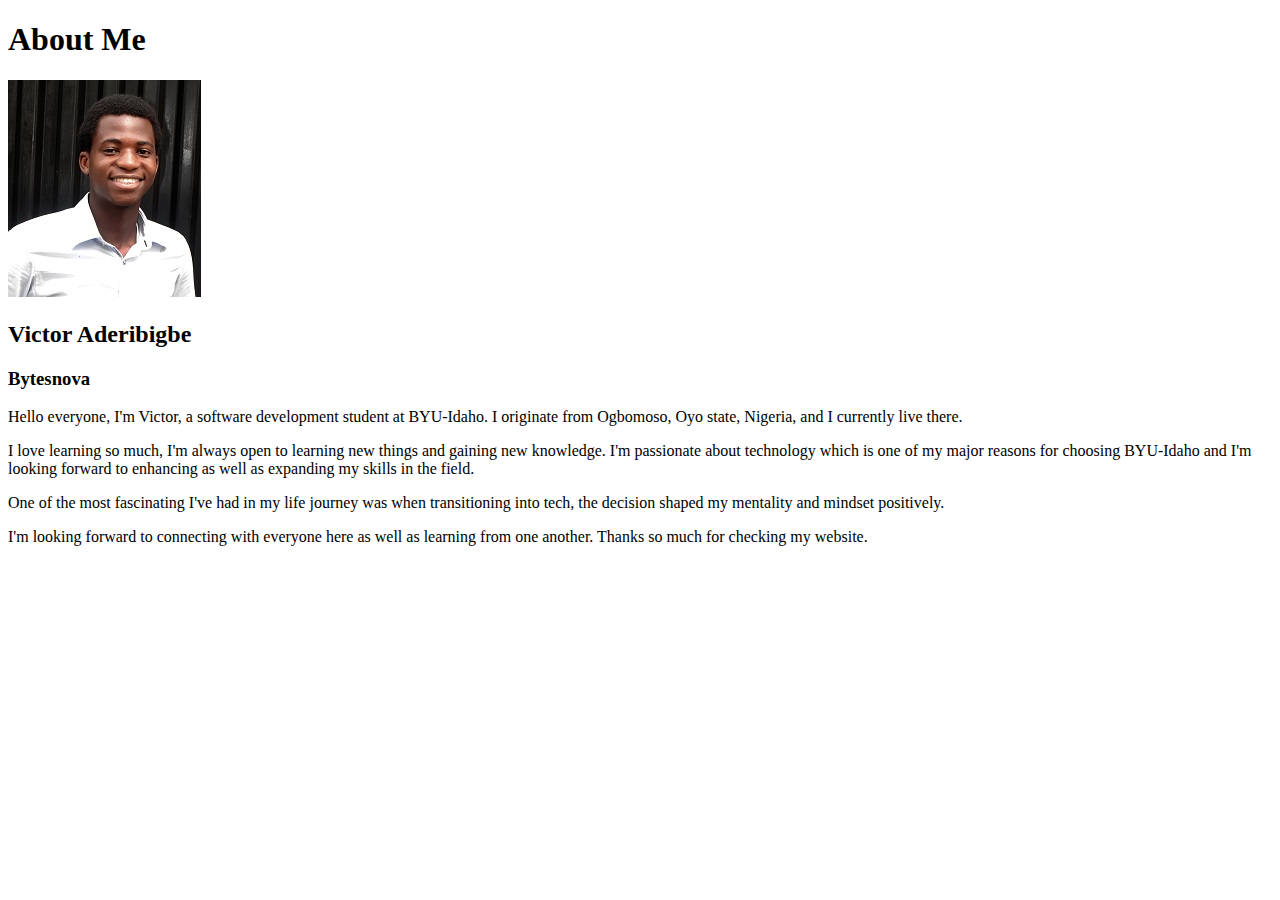
<file: aboutme/index.html>
<!DOCTYPE html>
<html lang="en">
<head>
    <meta charset="UTF-8">
    <meta name="viewport" content="width=device-width, initial-scale=1.0">
    <title>All About Me</title>
</head>
<body>
    <h1>About Me</h1>
    <img src="images/myphoto.JPG" alt="Image of me?">
    <h2>Victor Aderibigbe</h2>
    <h3>Bytesnova</h3>
    <p>Hello everyone, I'm Victor, a software development student at BYU-Idaho. I originate from Ogbomoso, Oyo state, Nigeria, and I currently live there.</p>
    <p>I love learning so much, I'm always open to learning new things and gaining new knowledge. I'm passionate about technology which is one of my major reasons for choosing BYU-Idaho and I'm looking forward to enhancing as well as expanding my skills in the field.</p>
    <p>One of the most fascinating I've had in my life journey was when transitioning into tech, the decision shaped my mentality and mindset positively.</p>
    <p>I'm looking forward to connecting with everyone here as well as learning from one another. Thanks so much for checking my website.</p>
</body>
</html>
</file>
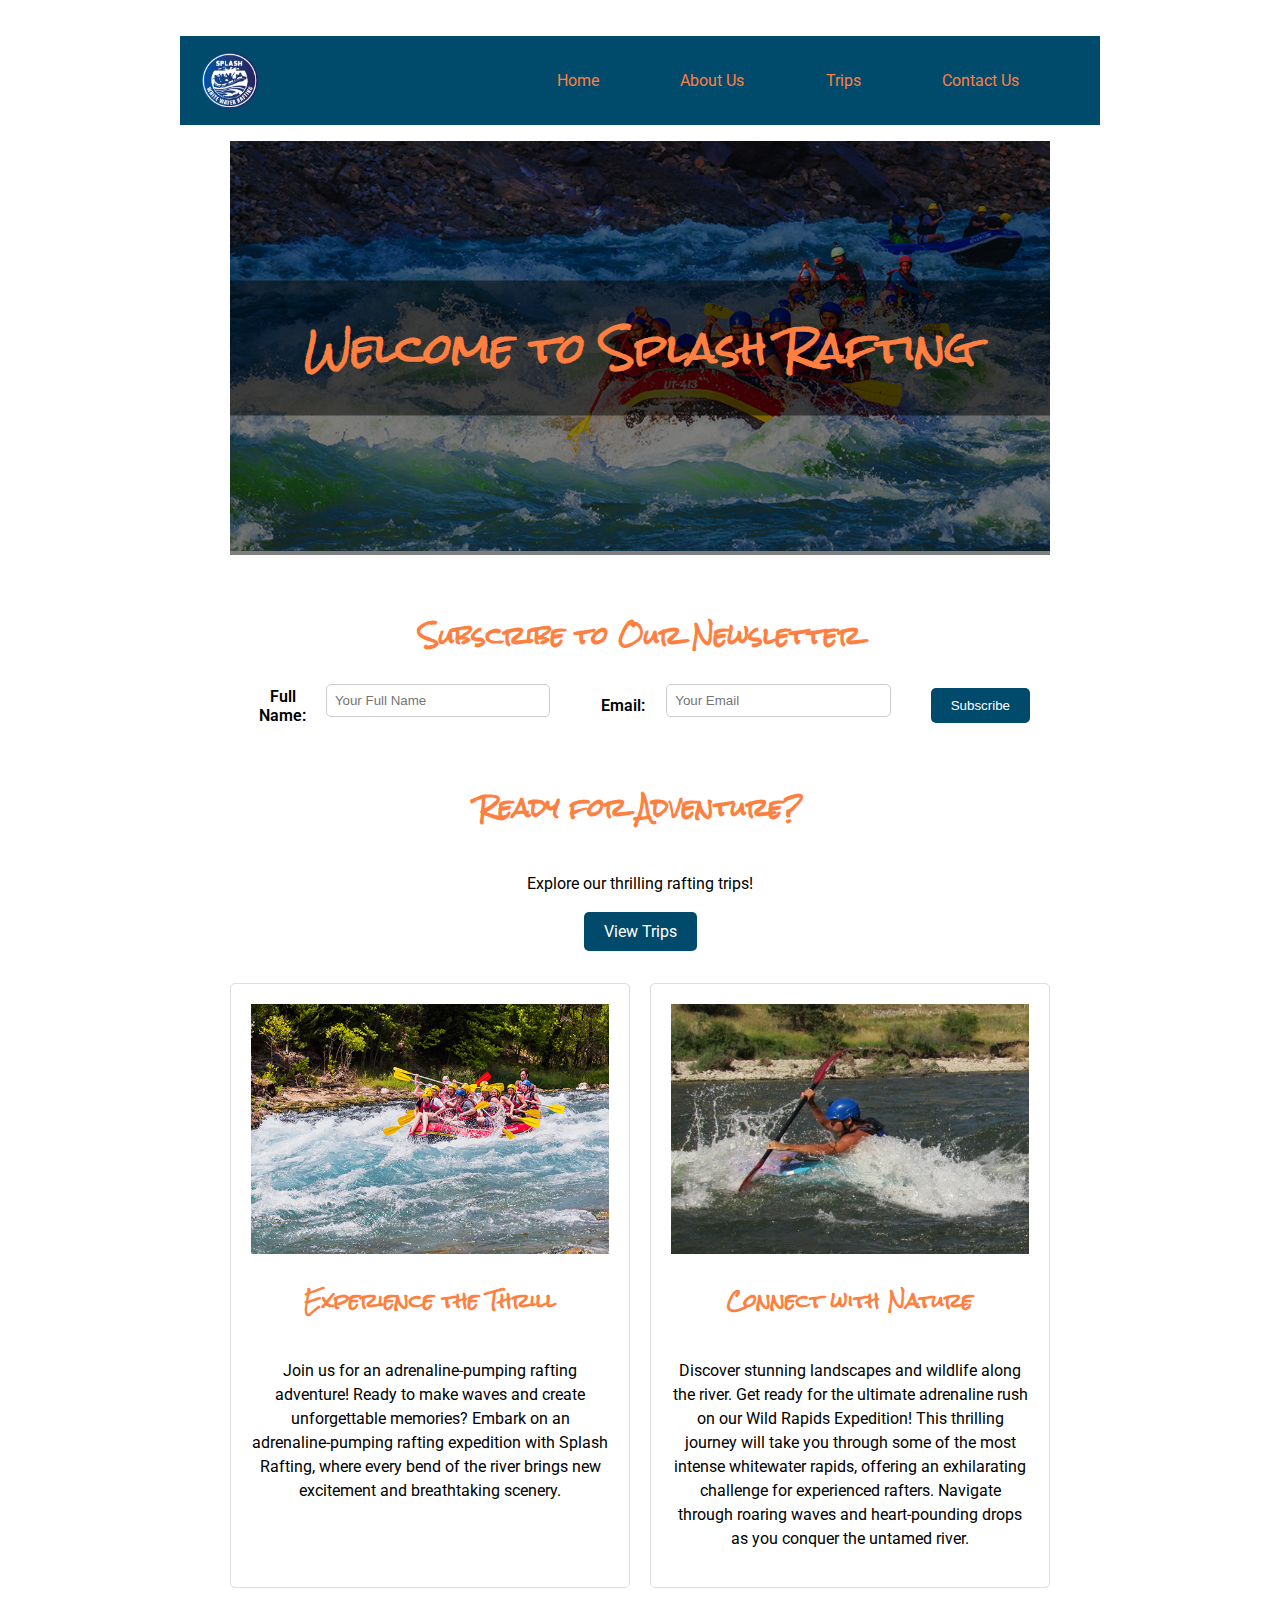
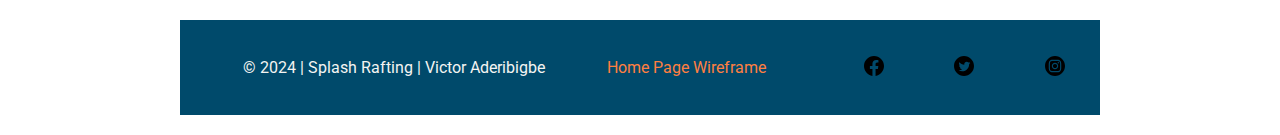
<file: wwr/index.html>
<!DOCTYPE html>
<html lang="en">
  <head>
    <meta charset="UTF-8" />
    <meta name="viewport" content="width=device-width, initial-scale=1.0" />
    <title>Home - Splash Rafting</title>
    <meta
      name="description"
      content="Book your trips with our rafting company"
    />
    <meta name="author" content="Victor Aderibigbe" />
    <link rel="stylesheet" href="styles/rafting.css" />
  </head>
  <body>
    <header>
      <div class="logo-box">
        <img src="images/splash.png" alt="Splash Logo" />
      </div>
      <nav>
        <ul>
          <li><a href="index.html">Home</a></li>
          <li><a href="about.html">About Us</a></li>
          <li><a href="trips.html">Trips</a></li>
          <li><a href="contact.html">Contact Us</a></li>
        </ul>
      </nav>
    </header>

    <main>
      <div class="home-hero">
        <img src="images/home-banner.jpg" alt="Rafting Image" />
        <div class="overlay"></div>
        <h1>Welcome to Splash Rafting</h1>
      </div>

      <section class="newsletter">
        <h2>Subscribe to Our Newsletter</h2>
        <form>
          <div class="form-item">
            <label for="name">Full Name:</label>
            <input
              type="text"
              id="name"
              name="name"
              placeholder="Your Full Name"
            />
          </div>
          <div class="form-item">
            <label for="email">Email:</label>
            <input
              type="email"
              id="email"
              name="email"
              placeholder="Your Email"
            />
          </div>
          <div>
            <div class="form-item">
              <button type="submit">Subscribe</button>
            </div>
          </div>
        </form>
      </section>

      <section class="home-cta">
        <h2>Ready for Adventure?</h2>
        <p>Explore our thrilling rafting trips!</p>
        <a href="trips.html" class="home-cta-btn">View Trips</a>
      </section>

      <section class="home-grid">
        <div class="grid-item">
          <img src="images/trip-img2.jpg" alt="Rafting Image 1" />
          <h3>Experience the Thrill</h3>
          <p>
            Join us for an adrenaline-pumping rafting adventure! Ready to make
            waves and create unforgettable memories? Embark on an
            adrenaline-pumping rafting expedition with Splash Rafting, where
            every bend of the river brings new excitement and breathtaking
            scenery.
          </p>
        </div>
        <div class="grid-item">
          <img src="images/trip-img7.jpg" alt="Rafting Image 2" />
          <h3>Connect with Nature</h3>
          <p>
            Discover stunning landscapes and wildlife along the river. Get ready
            for the ultimate adrenaline rush on our Wild Rapids Expedition! This
            thrilling journey will take you through some of the most intense
            whitewater rapids, offering an exhilarating challenge for
            experienced rafters. Navigate through roaring waves and
            heart-pounding drops as you conquer the untamed river.
          </p>
        </div>
      </section>
    </main>

    <footer>
      <div class="footer-text contact-footer">
        <p>&copy; 2024 | Splash Rafting | Victor Aderibigbe</p>
        <a
          href="https://app.moqups.com/y2pCFuFd35S9q7MY56ip28J9GEzhUAm1/view/page/aeabe012a"
          target="_blank"
          >Home Page Wireframe</a
        >
      </div>
      <nav class="sociallinks">
        <a
          href="https://web.facebook.com/victorjohn.aderibigbe.7/"
          target="_blank"
        >
          <img src="images/facebook-icon.svg" alt="Facebook" width="20" />
        </a>
        <a href="https://twitter.com/bytes_nova/" target="_blank">
          <img src="images/twitter-icon.svg" alt="Twitter" width="20" />
        </a>
        <a href="https://www.instagram.com/bytes_nova/" target="_blank">
          <img src="images/instagram-icon.svg" alt="Instagram" width="20" />
        </a>
      </nav>
    </footer>
  </body>
</html>
</file>
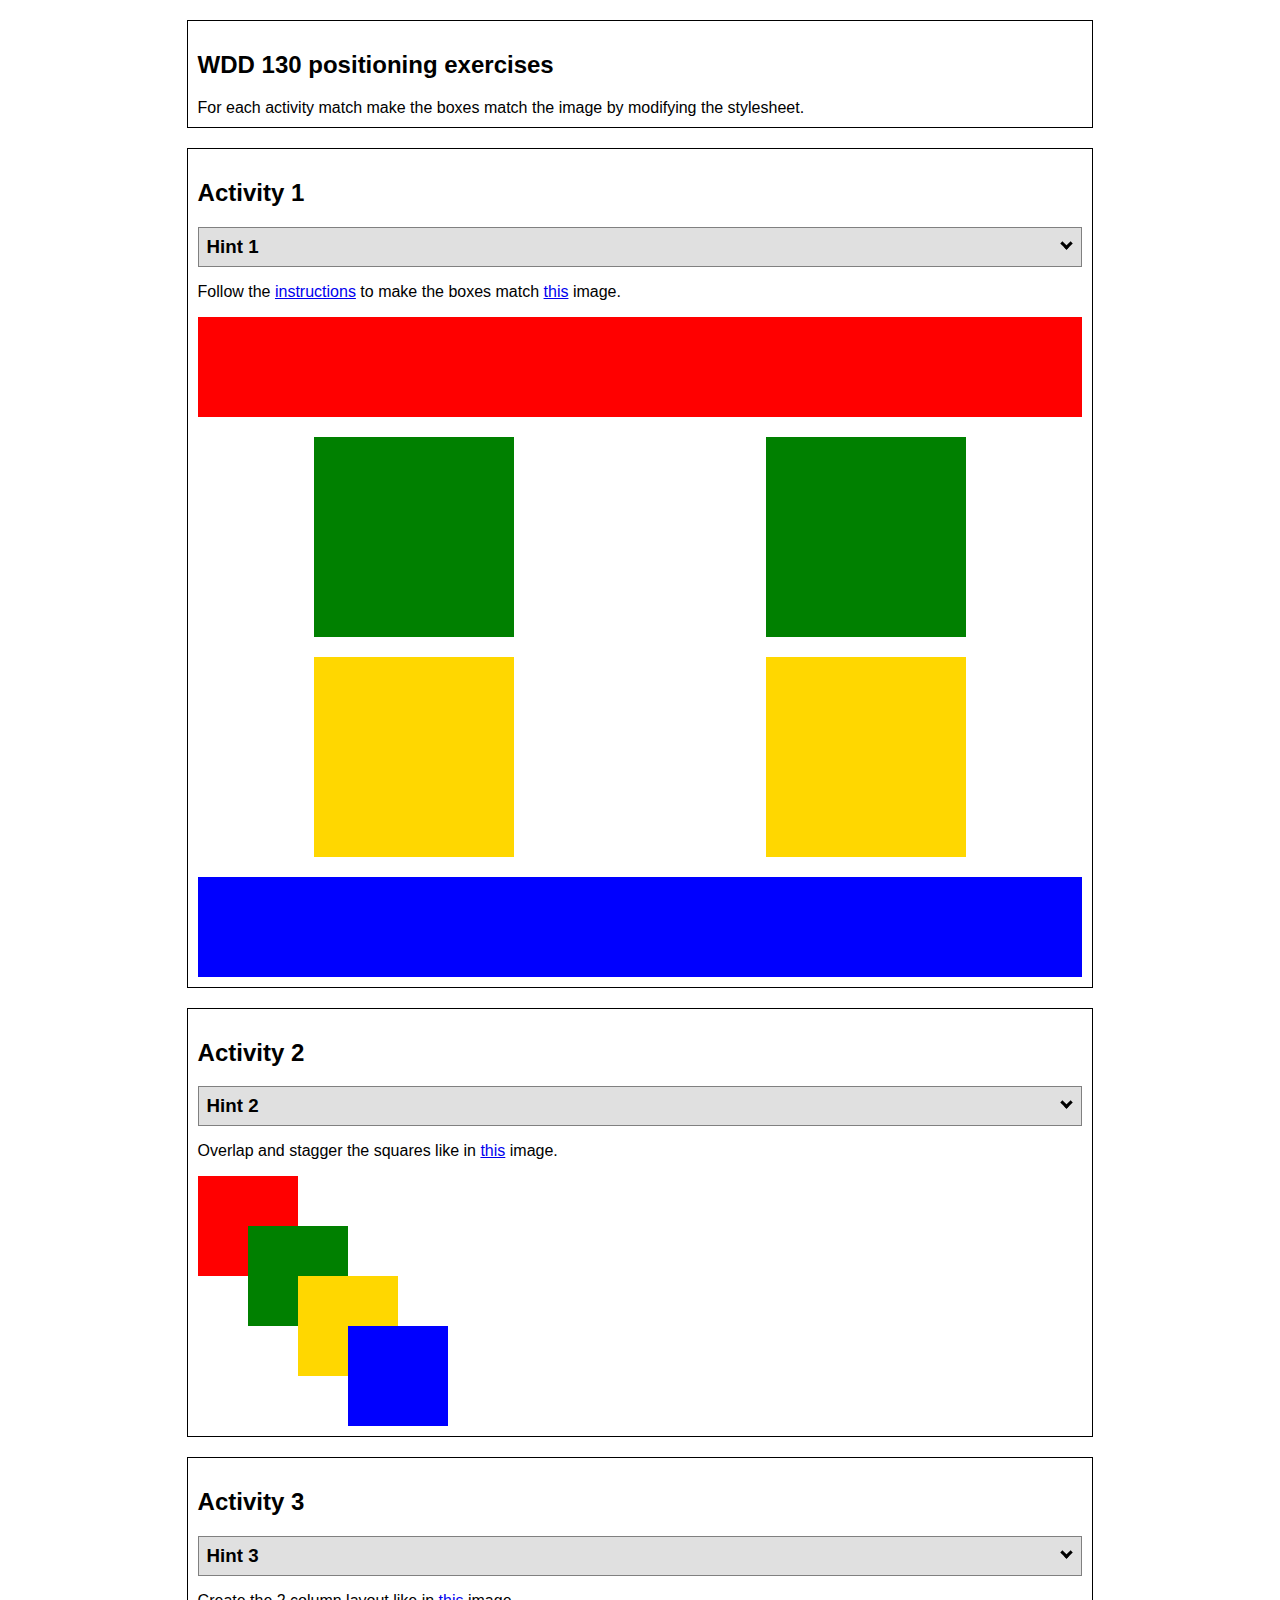
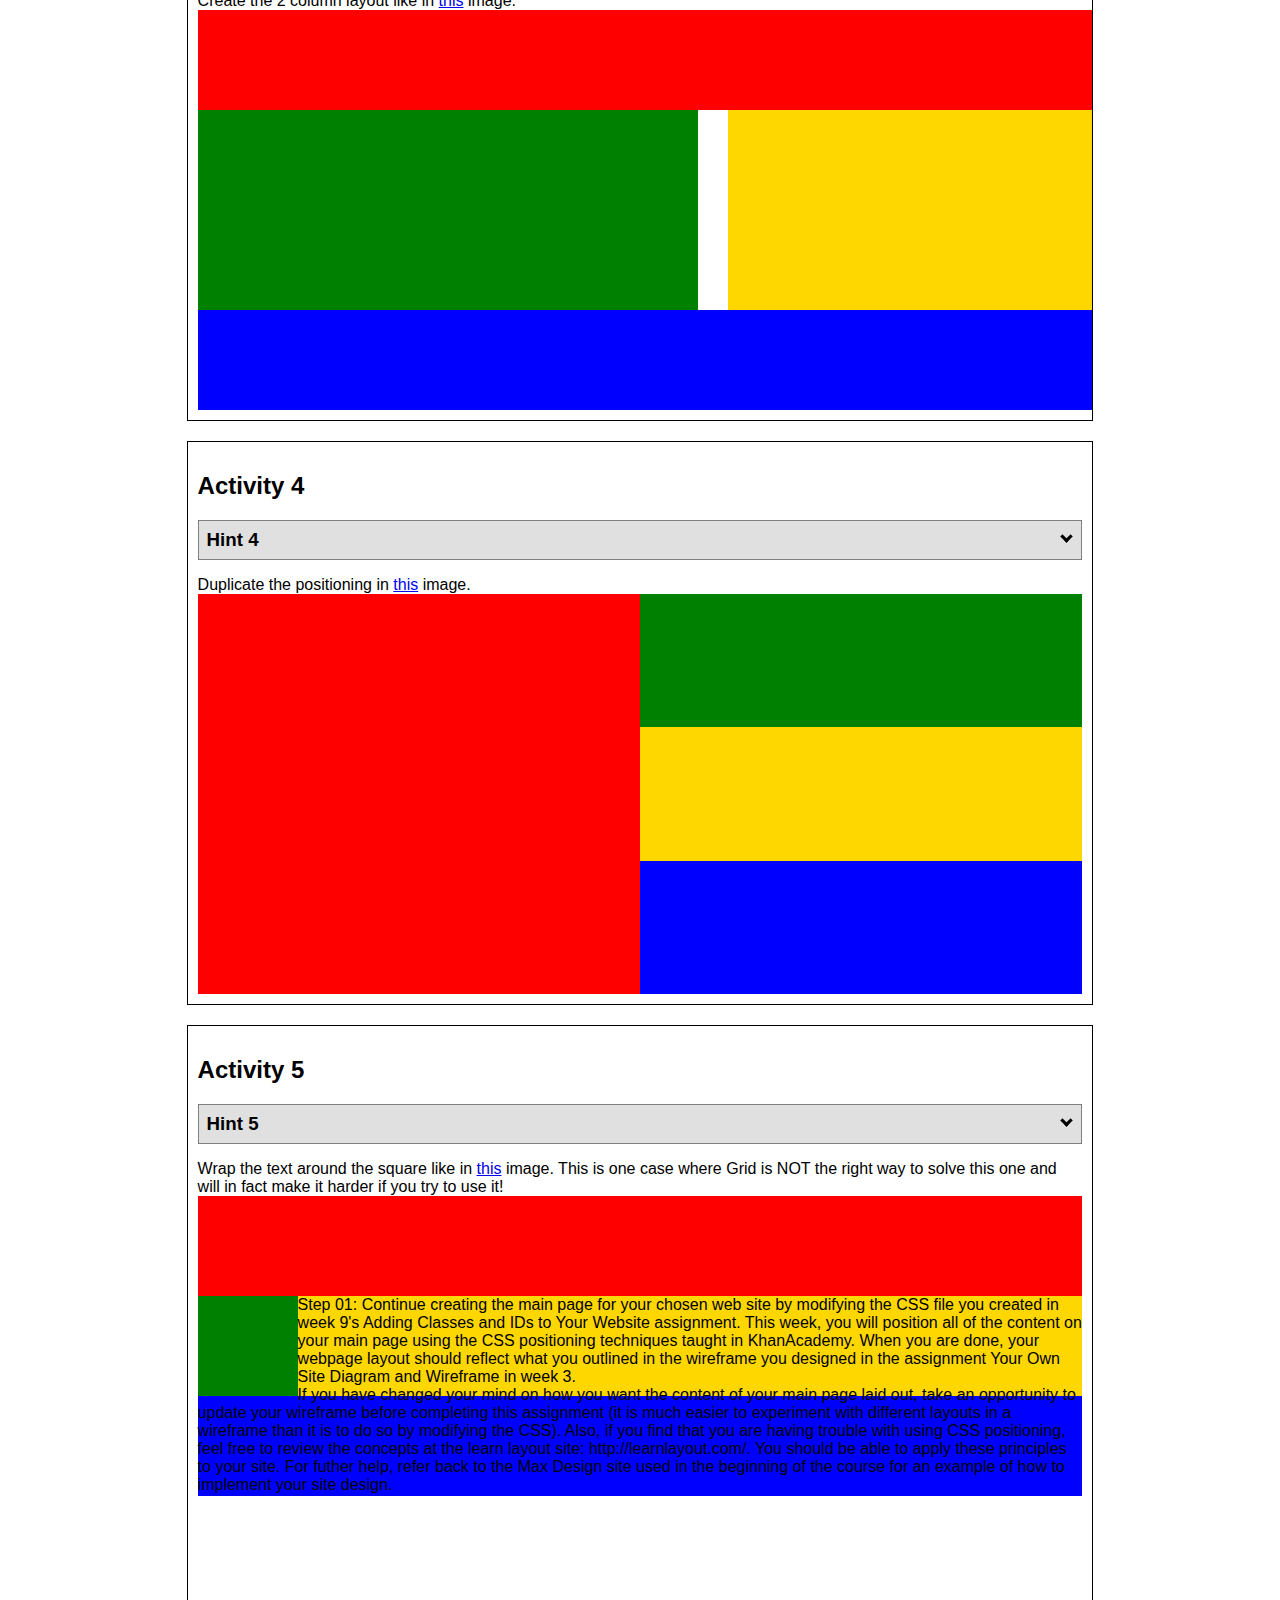
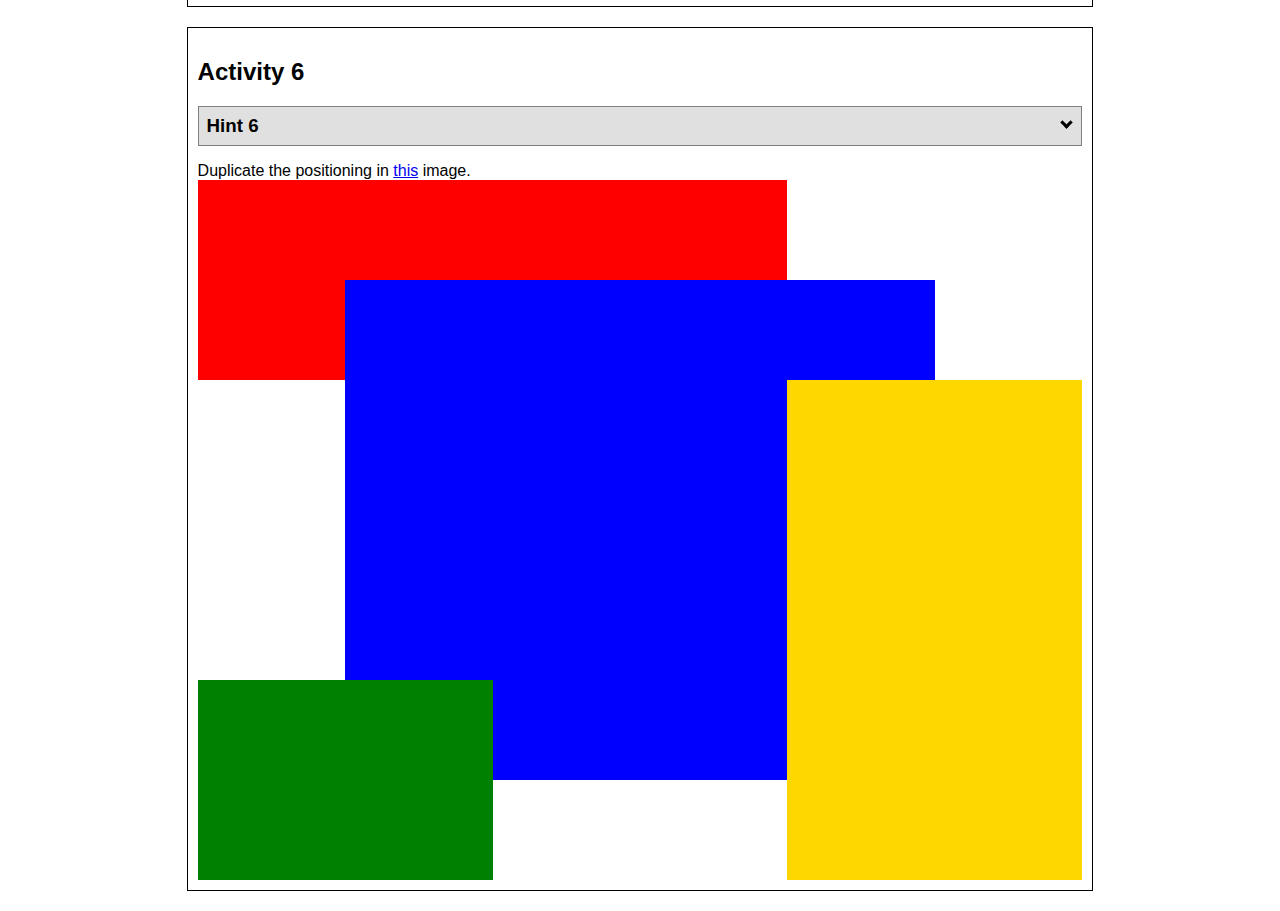
<file: positioning.html>
<!DOCTYPE html>
<html lang="en">

<head>
  <!-- HTML - Name: positioning.html -->
  <title>Positioning Activity</title>
  <link rel="stylesheet" type="text/css" href="positionstyles.css" />
</head>

<body>
  <div class="activity">
    <h2>WDD 130 positioning exercises</h2>
    For each activity match make the boxes match the image by modifying the stylesheet.
  </div>
  <div class="activity">
    <h2>Activity 1</h2>
    <section class="hint"><input type="checkbox"><i></i>
      <h3>Hint 1</h3>
      <div>
        <p>Check out the <a href="https://byui-wdd.github.io/wdd130/activities/w06-css-positioning.html"
            target="_blank">activity instructions</a> in Ilearn!</p>
      </div>
    </section>
    <p>Follow the <a href="https://byui-wdd.github.io/wdd130/activities/w06-css-positioning.html"
        target="_blank">instructions</a> to make the boxes match <a
        href="https://byui-wdd.github.io/wdd130/images/example1.png" target="_blank">this</a> image.</p>
    <div class="content1">
      <div class="red1"></div>
      <div class="green1"></div>
      <div class="green1"></div>
      <div class="yellow1"></div>
      <div class="yellow1"></div>
      <div class="blue1"></div>
    </div>
  </div>
  <div class="activity">
    <h2>Activity 2</h2>
    <section class="hint"><input type="checkbox">
      <h3>Hint 2</h3><i></i>
      <div>
        <ul>
          <li>grid-template-columns: 50px 50px 50px 50px 50px </li>
        </ul>
      </div>
    </section>
    <p>Overlap and stagger the squares like in <a href="https://byui-wdd.github.io/wdd130/images/example2.png"
        target="_blank">this</a> image.</p>
    <div class="content2">
      <div class="red2"></div>
      <div class="green2"></div>
      <div class="yellow2"></div>
      <div class="blue2"></div>
    </div>
  </div>
  <div class="activity">
    <h2>Activity 3</h2>
    <section class="hint"><input type="checkbox">
      <h3>Hint 3</h3><i></i>
      <div>
        <p>This one is going to be best solved with CSS Grid. Remember to make the boxes the right width first...then
          start moving them around. </p>
        <h4>Properties used:</h4>
        <ul>
          <li>display:grid;</li>
          <li>grid-template-columns:</li>
          <li>grid-column-gap:</li>
          <li>grid-column:</li>
        </ul>
      </div>
    </section>
    Create the 2 column layout like in <a href="https://byui-wdd.github.io/wdd130/images/example3.png"
      target="_blank">this</a> image.
    <div class="content3">
      <div class="red3"></div>
      <div class="green3"></div>
      <div class="yellow3"></div>
      <div class="blue3"></div>
    </div>
  </div>
  <div class="activity">
    <h2>Activity 4</h2>
    <section class="hint"><input type="checkbox">
      <h3>Hint 4</h3><i></i>
      <div>
        <p>For the others we have been primarily concerned with width. For this one you will need to adjust height as
          well. </p>
        <h4>Properties used:</h4>
        <ul>
          <li>display:grid;</li>
          <li>grid-template-columns:</li>
          <li>grid-row:</li>
        </ul>
      </div>
    </section>
    Duplicate the positioning in <a href="https://byui-wdd.github.io/wdd130/images/example4.png"
      target="_blank">this</a> image.
    <div class="content4">
      <div class="red4"></div>
      <div class="green4"></div>
      <div class="yellow4"></div>
      <div class="blue4"></div>
    </div>
  </div>

  <div class="activity">
    <h2>Activity 5</h2>
    <section class="hint"><input type="checkbox">
      <h3>Hint 5</h3><i></i>
      <div>
        <p>Grid is <strong>not</strong> the right way to do this. In fact there is only one way to really do that...and
          that is with float. Remember that we float the thing we want the text to wrap around. Also remember to start
          by making all the shapes the right size and shape.</p>
        <h4>Properties used:</h4>
        <ul>
          <li>float: left;</li>
        </ul>
      </div>
    </section>
    Wrap the text around the square like in <a href="https://byui-wdd.github.io/wdd130/images/example5.png"
      target="_blank">this</a> image. This is one case where Grid is NOT the right way to solve this one and will in
    fact make it harder if you try to use it!
    <div class="content5">
      <div class="red5"></div>
      <div class="green5"></div>
      <div class="yellow5">Step 01: Continue creating the main page for your chosen web site by modifying the CSS file
        you created in week 9's Adding Classes and IDs to Your Website assignment. This week, you will position all of
        the content on your main page using the CSS positioning techniques taught in KhanAcademy. When you are done,
        your webpage layout should reflect what you outlined in the wireframe you designed in the assignment Your Own
        Site Diagram and Wireframe in week 3. <br />
        If you have changed your mind on how you want the content of your main page laid out, take an opportunity to
        update your wireframe before completing this assignment (it is much easier to experiment with different layouts
        in a wireframe than it is to do so by modifying the CSS). Also, if you find that you are having trouble with
        using CSS positioning, feel free to review the concepts at the learn layout site: http://learnlayout.com/. You
        should be able to apply these principles to your site. For futher help, refer back to the Max Design site used
        in the beginning of the course for an example of how to implement your site design.</div>
      <div class="blue5"></div>
    </div>
  </div>
  <div class="activity">
    <h2>Activity 6</h2>
    <section class="hint"><input type="checkbox">
      <h3>Hint 6</h3><i></i>
      <div>
        <p>This one is all about visualizing the grid behind the layout. If you are having a hard time doing that first:
          all the sizes are even multiples of 100, and second here is another example with the lines drawn: <a
            href="https://byui-wdd.github.io/wdd130/images/example6-hint.png" target="_blank">example 6 with lines</a>.
          For this one you will find it easiest if you use px for the column width. You can also use <kbd>z-index</kbd>
          to control the element layering. </p>
        <h4>Properties used:</h4>
        <ul>
          <li>display:grid;</li>
          <li>grid-template-columns:</li>
          <li>grid-column:</li>
          <li>grid-row:</li>
          <li><a href="https://www.w3schools.com/cssref/pr_pos_z-index.asp" target="_blank">z-index:</a></li>
        </ul>
      </div>
    </section>
    Duplicate the positioning in <a href="https://byui-wdd.github.io/wdd130/images/example6.png"
      target="_blank">this</a> image.
    <div class="content6">
      <div class="red6"></div>
      <div class="green6"></div>
      <div class="yellow6"></div>
      <div class="blue6"></div>
    </div>
  </div>
</body>

</html>
</file>
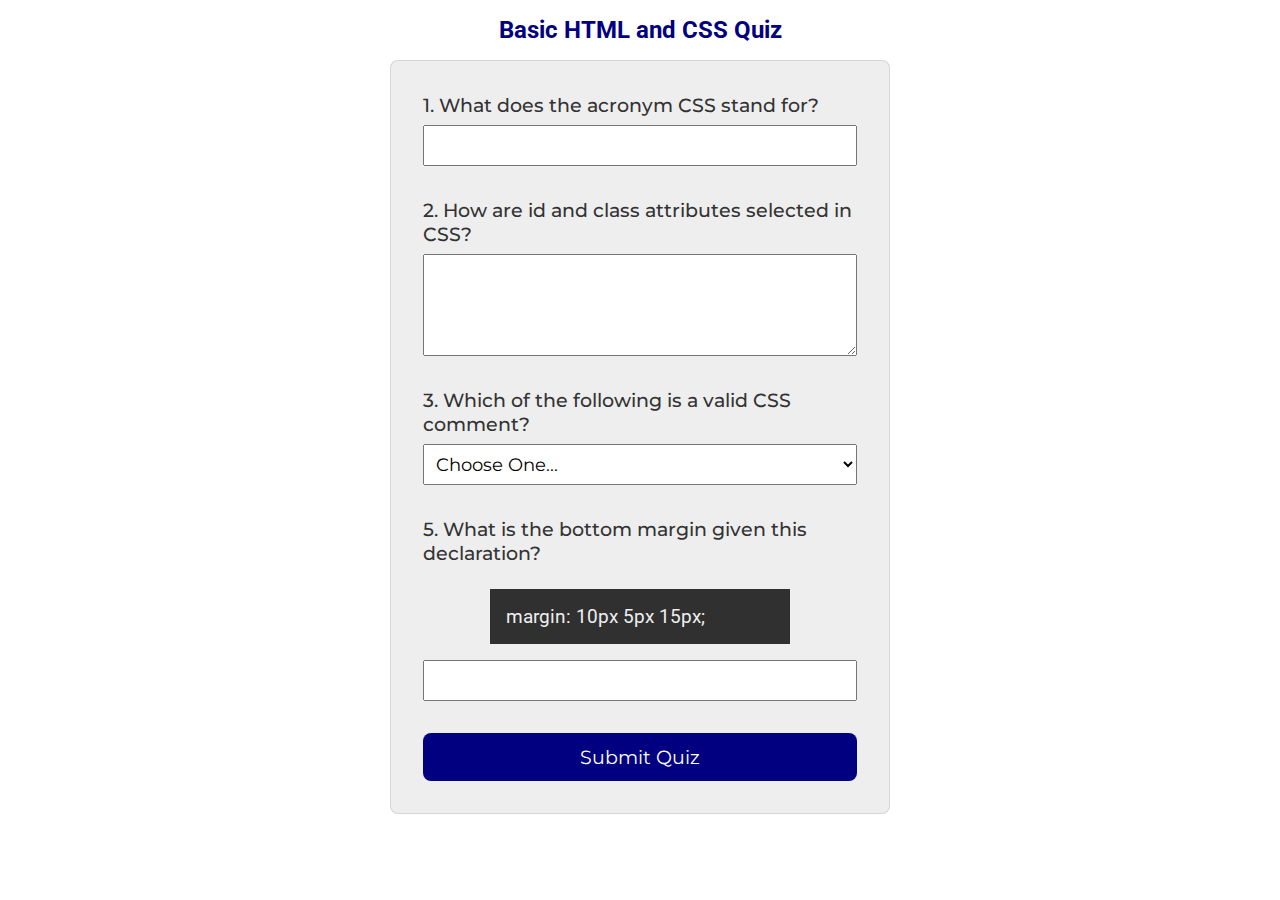
<file: quiz.html>
<!DOCTYPE html>
<html lang="en">
  <head>
    <meta charset="UTF-8" />
    <meta name="viewport" content="width=device-width, initial-scale=1.0" />
    <title>WDD 130 | Course Home - Quiz Form</title>
    <meta
      name="description"
      content="WDD 130 Course W05 Assignment: Quiz Form"
    />
    <meta name="author" content="Victor Aderibigbe" />
    <link rel="stylesheet" href="styles/quiz.css" />
  </head>
  <body>
    <main>
      <h1>Basic HTML and CSS Quiz</h1>
      <form>
        <div class="form-item">
          <label for="q1">1. What does the acronym CSS stand for?</label>
          <input type="text" id="q1" name="q1" />
        </div>
        <div class="form-item">
          <label for="q2"
            >2. How are id and class attributes selected in CSS?</label
          >
          <textarea name="q2" id="q2" rows="4"></textarea>
        </div>
        <div class="form-item">
          <label for="q3"
            >3. Which of the following is a valid CSS comment?</label
          >
          <select name="q3" id="q3">
            <option value="" selected disabled>Choose One...</option>
            <option value="invalid1">*/ This is a comment /*</option>
            <option value="valid">/* This is a comment */</option>
            <option value="invalid2">*/ This is a comment */</option>
          </select>
        </div>
        <div class="form-item">
          <label for="q4"
            >5. What is the bottom margin given this declaration?</label
          >
          <div class="css-snippet">margin: 10px 5px 15px;</div>
          <input type="text" id="q4" name="q4" />
        </div>
        <button type="submit">Submit Quiz</button>
      </form>
    </main>
  </body>
</html>
</file>
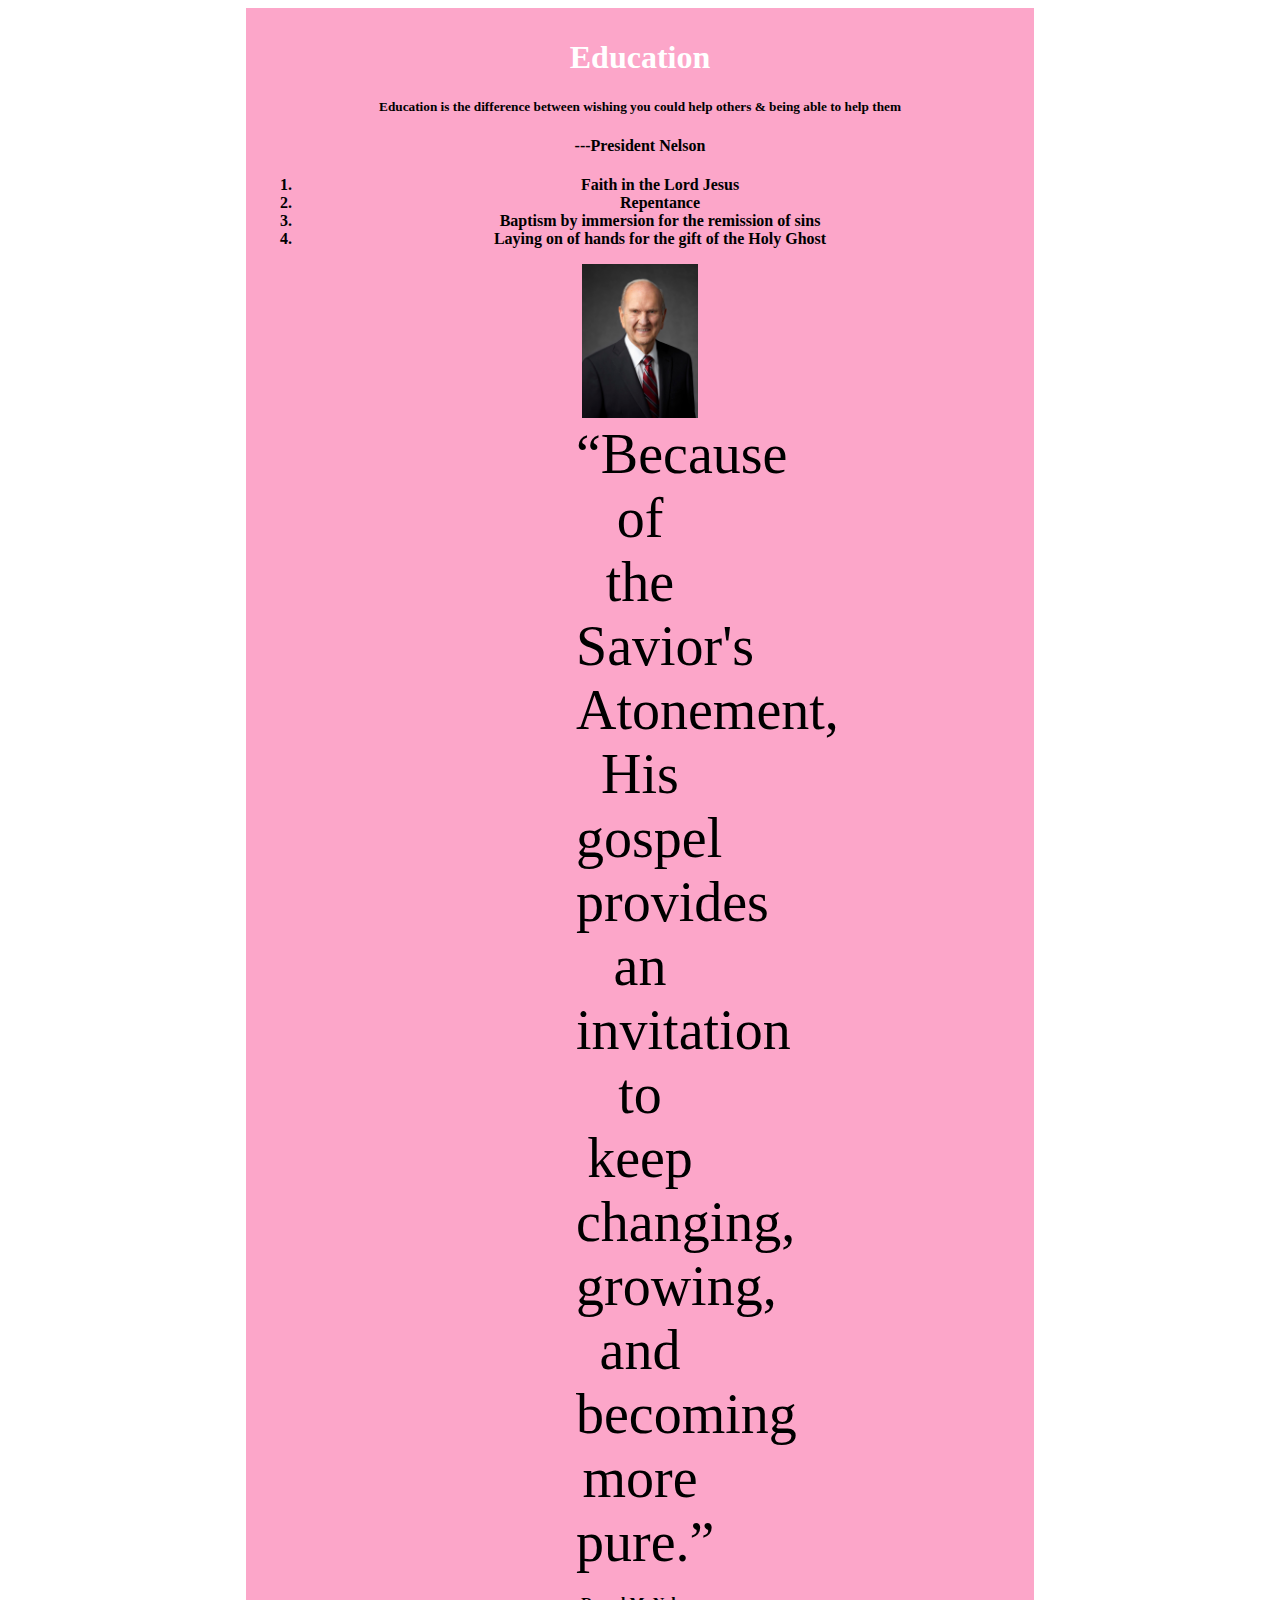
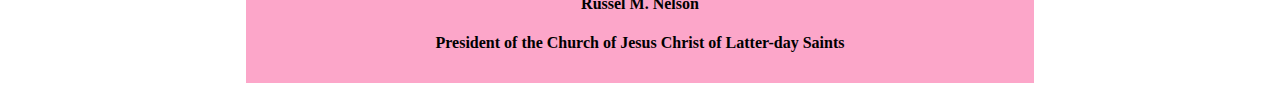
<file: challenge/w04-challenge.html>
<!DOCTYPE html>
<html lang="en">
<head>
    <meta charset="UTF-8">
    <meta name="viewport" content="width=device-width, initial-scale=1.0">
    <title>W04 Challenge</title>
    <link rel="stylesheet" href="/challenge/styles/w04-challenge.css">
</head>
<body>
    <div class="container">
        <h1 class="title">Education</h1>
        <h5>Education is the difference between wishing you could help others & being able to help them</h5>
        <h4>---President Nelson</h4>

        <ol>
            <li>Faith in the Lord Jesus</li>
            <li>Repentance</li>
            <li>Baptism by immersion for the remission of sins</li>
            <li>Laying on of hands for the gift of the Holy Ghost</li>
        </ol>

        <img src="images/president-nelson-img.jpg" alt="president nelson">

        <div class="quote-box">
            <q>Because of the Savior's Atonement, His gospel provides an invitation to keep changing, growing, and becoming more pure.</q>
        </div>

        <h4>Russel M. Nelson</h4>
        <h4>President of the Church of Jesus Christ of Latter-day Saints</h4>
    </div>
</body>
</html>
</file>
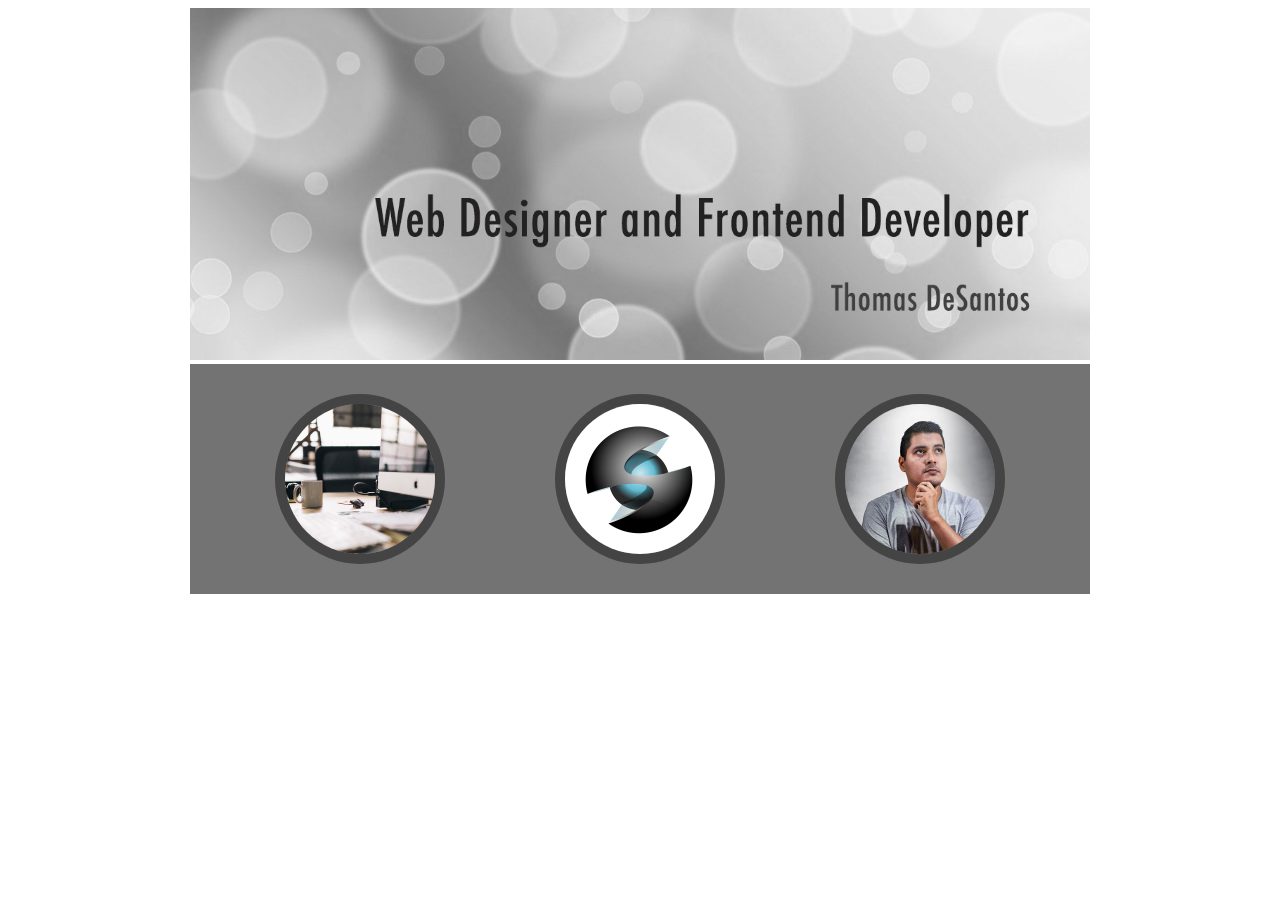
<file: challenge/w05-challenge.html>
<!DOCTYPE html>
<html lang="en">
<head>
    <meta charset="UTF-8">
    <meta name="viewport" content="width=device-width, initial-scale=1.0">
    <title>W05 Challenge</title>
    <link rel="stylesheet" href="styles/w05-challenge.css">
</head>
<body>
    <div class="container">
        <div class="title-box">
            <img src="images/w05_circles.jpg" alt="">
        </div>
        <div class="img-box">
            <div>
                <img src="images/w05_ice_image_desk.jpg" alt="picture of desk">
            </div>
            <div>
                <img src="images/w05_ice_image_graphic.png" alt="graphic image">
            </div>
            <div>
                <img src="images/w05_ice_image_person.jpg" alt="picture of a person">
            </div>
        </div>
    </div>
</body>
</html>
</file>
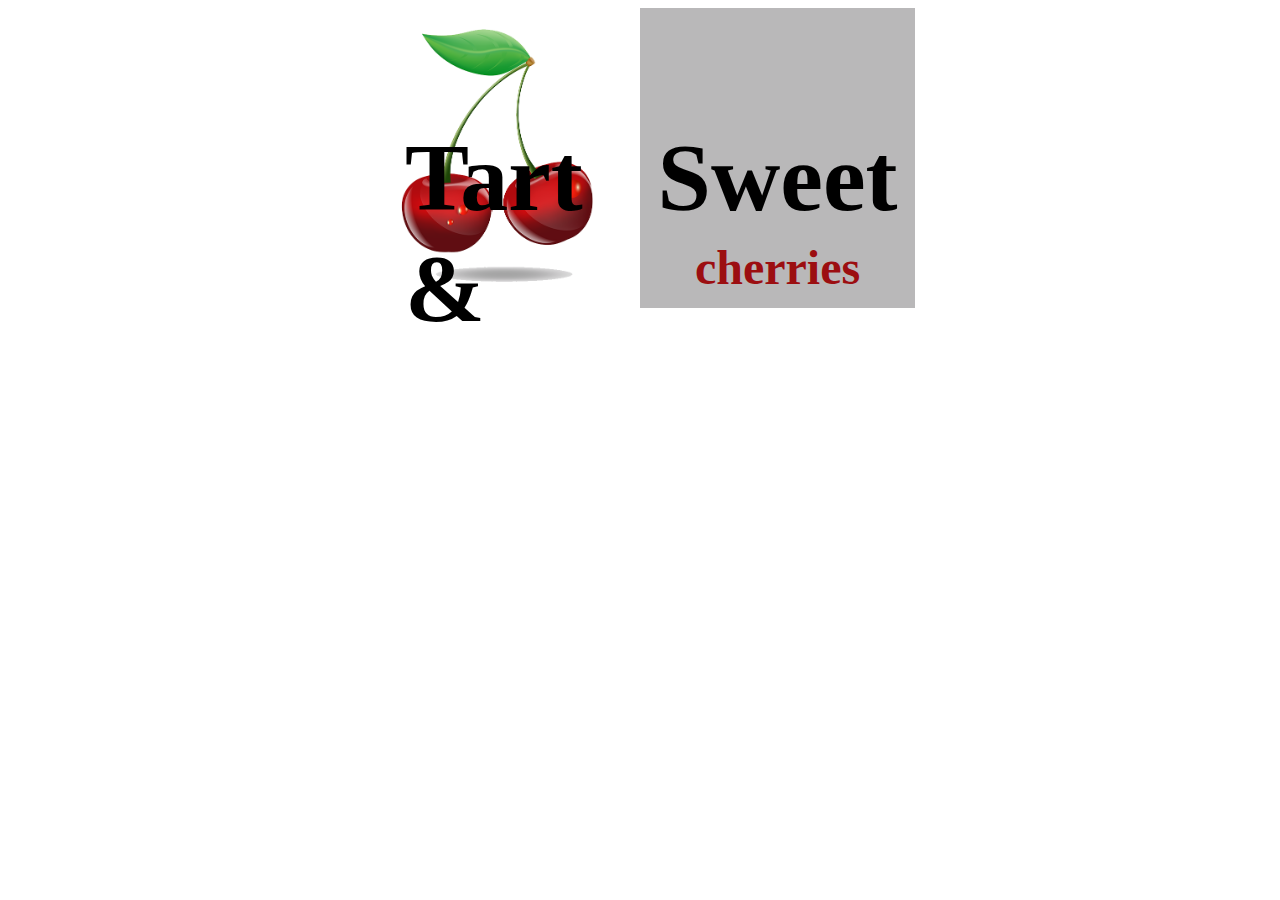
<file: challenge/w06-challenge.html>
<!DOCTYPE html>
<html lang="en">
<head>
    <meta charset="UTF-8">
    <meta name="viewport" content="width=device-width, initial-scale=1.0">
    <title>W06 Challenge</title>
    <link rel="stylesheet" href="styles/w06-challenge.css">
</head>
<body>
    <div class="container">
        <div class="img-box">
            <h1>Tart &</h1>
            <img src="images/w06_cherries.png" alt="">
        </div>
        <div class="text-box">
            <h1 class="sweet">Sweet</h1>
            <h1 class="cherries">cherries</h1>
        </div>
    </div>
</body>
</html>
</file>
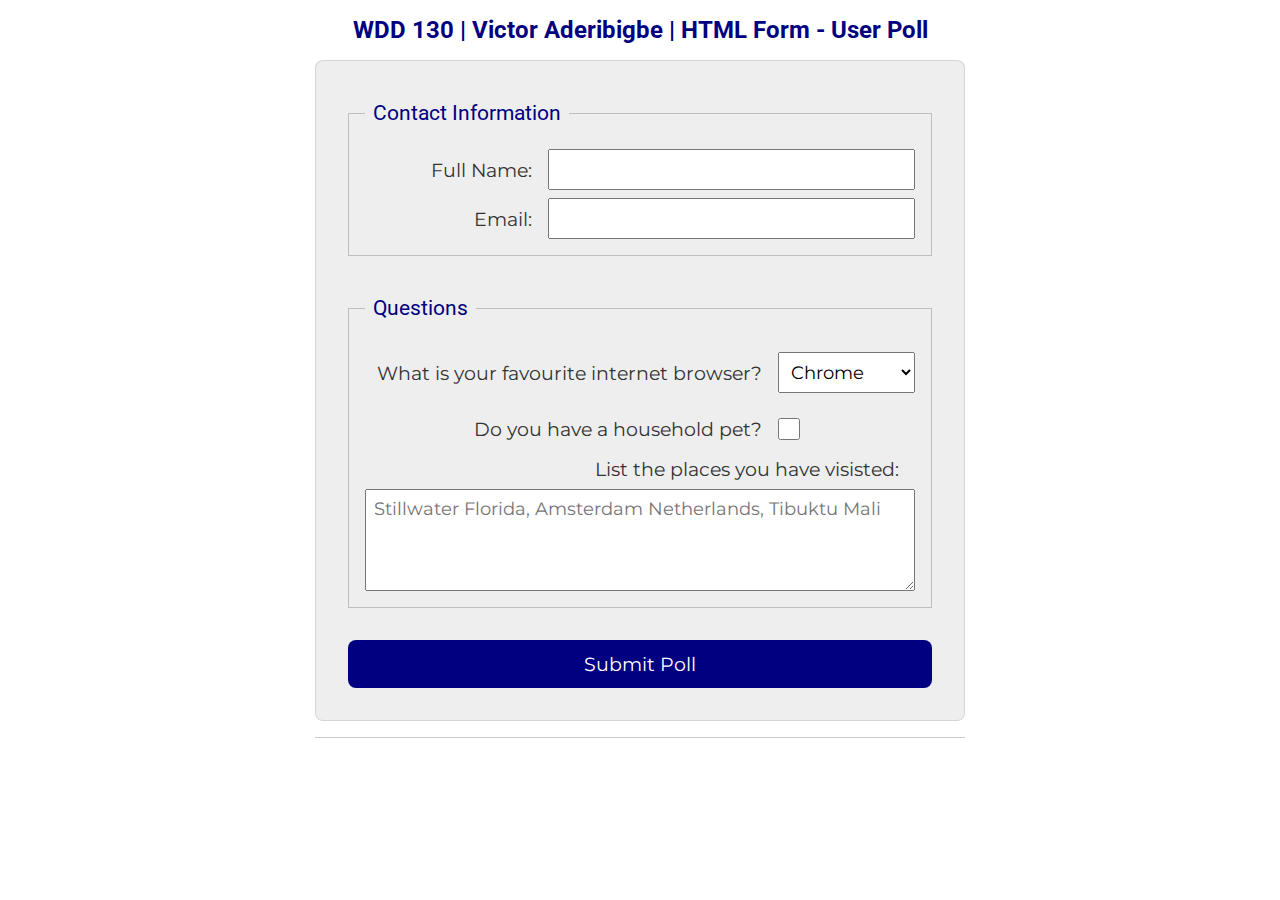
<file: week05/poll-form.html>
<!DOCTYPE html>
<html lang="en">
  <head>
    <meta charset="UTF-8" />
    <meta name="viewport" content="width=device-width, initial-scale=1.0" />
    <title>WDD 130 | HTML Form - User Poll</title>
    <link rel="stylesheet" href="styles/poll-form.css" />
  </head>
  <body>
    <header>
      <h1>WDD 130 | Victor Aderibigbe | HTML Form - User Poll</h1>
    </header>

    <main>
      <form>
        <fieldset>
          <legend>Contact Information</legend>
          <div class="form-item column2">
            <label for="fullname">Full Name:</label>
            <input type="text" id="fullname" name="fullname" />
          </div>
          <div class="form-item column2">
            <label for="useremail">Email:</label>
            <input type="email" id="useremail" name="useremail" />
          </div>
        </fieldset>
        <fieldset>
          <legend>Questions</legend>
          <div class="form-item column1">
              <label for="browser">What is your favourite internet browser?</label>
              <select name="browser" id="browser">
                <option value="chrome">Chrome</option>
                <option value="firefox">Firefox</option>
                <option value="safari">Safari</option>
                <option value="edge">Edge</option>
                <option value="brave">Brave</option>
                <option value="other">Other</option>
              </select>
          </div>
          <div class="form-item column1">
              <label for="pet">Do you have a household pet?</label>
              <input type="checkbox" id="pet" name="pet" />
          </div>
          <label for="feedback">List the places you have visisted:</label>
          <textarea
            name="feedback"
            id="feedback"
            rows="4"
            placeholder="Stillwater Florida, Amsterdam Netherlands, Tibuktu Mali"
          ></textarea>
        </fieldset>
        <button type="submit">Submit Poll</button>
      </form>
    </main>

    <footer>
      <p>&copy;2024 | HTML Form - User Poll Activity | Victor Aderibigbe</p>
    </footer>
  </body>
</html>
</file>
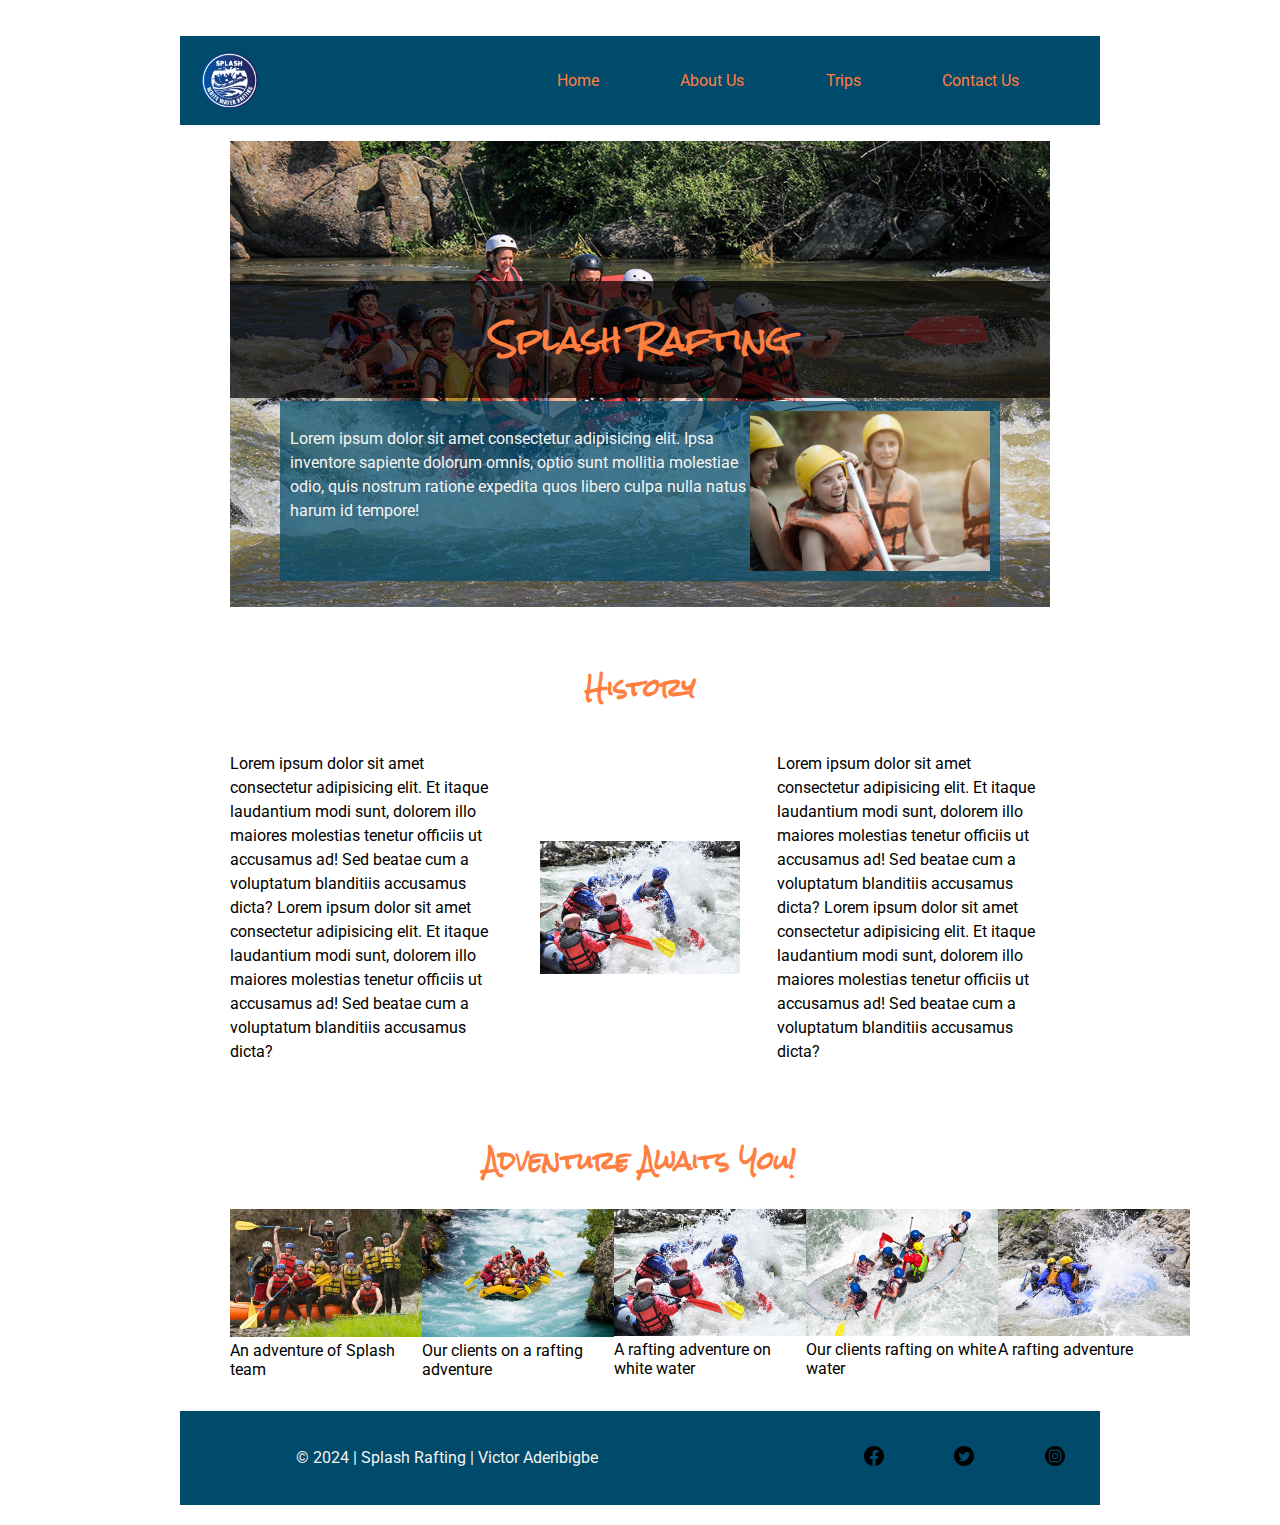
<file: wwr/about.html>
<!DOCTYPE html>
<html lang="en">
  <head>
    <meta charset="UTF-8" />
    <meta name="viewport" content="width=device-width, initial-scale=1.0" />
    <title>About Us - Splash Rafting</title>
    <meta name="description" content="About page for Splash Rafting website" />
    <meta name="author" content="Victor Aderibigbe" />
    <link rel="stylesheet" href="styles/rafting.css" />
  </head>
  <body>
    <header>
      <div class="logo-box">
        <img src="images/splash.png" alt="Splash Logo" />
      </div>
      <nav>
        <ul>
          <li><a href="index.html">Home</a></li>
          <li><a href="about.html">About Us</a></li>
          <li><a href="trips.html">Trips</a></li>
          <li><a href="contact.html">Contact Us</a></li>
        </ul>
      </nav>
    </header>

    <main>
      <div class="hero">
        <img
          class="hero-img"
          src="images/hero-img.jpg"
          alt="People rafting in a white water"
        />
        <h1>Splash Rafting</h1>
        <article>
          <img
            class="article-img"
            src="images/happy-client.png"
            alt="A happy client on white water rafting adventure"
          />
          <p class="article-text">
            Lorem ipsum dolor sit amet consectetur adipisicing elit. Ipsa
            inventore sapiente dolorum omnis, optio sunt mollitia molestiae
            odio, quis nostrum ratione expedita quos libero culpa nulla natus
            harum id tempore!
          </p>
        </article>
      </div>

      <section>
        <h2>History</h2>
        <div class="history-layout">
          <div class="history-item history-item1">
            <p>
              Lorem ipsum dolor sit amet consectetur adipisicing elit. Et itaque
              laudantium modi sunt, dolorem illo maiores molestias tenetur
              officiis ut accusamus ad! Sed beatae cum a voluptatum blanditiis
              accusamus dicta? Lorem ipsum dolor sit amet consectetur
              adipisicing elit. Et itaque laudantium modi sunt, dolorem illo
              maiores molestias tenetur officiis ut accusamus ad! Sed beatae cum
              a voluptatum blanditiis accusamus dicta?
            </p>
          </div>
          <div class="history-item history-item2">
            <img
              src="images/adventure-img3.jpg"
              alt="Image of Splash on white water"
              width="200"
            />
          </div>
          <div class="history-item history-item3">
            <p>
              Lorem ipsum dolor sit amet consectetur adipisicing elit. Et itaque
              laudantium modi sunt, dolorem illo maiores molestias tenetur
              officiis ut accusamus ad! Sed beatae cum a voluptatum blanditiis
              accusamus dicta? Lorem ipsum dolor sit amet consectetur
              adipisicing elit. Et itaque laudantium modi sunt, dolorem illo
              maiores molestias tenetur officiis ut accusamus ad! Sed beatae cum
              a voluptatum blanditiis accusamus dicta?
            </p>
          </div>
        </div>
      </section>

      <section>
        <h2>Adventure Awaits You!</h2>
        <div class="adventure-layout">
          <figure class="adventure-fig">
            <img
              src="images/adventure-img1.jpg"
              alt="Splash team"
              class="adventure-img"
            />
            <figcaption>An adventure of Splash team</figcaption>
          </figure>
          <figure class="adventure-fig">
            <img
              src="images/adventure-img2.jpg"
              alt="Clients on a rafting adventure"
              class="adventure-img"
            />
            <figcaption>Our clients on a rafting adventure</figcaption>
          </figure>
          <figure class="adventure-fig">
            <img
              src="images/adventure-img3.jpg"
              alt="Rafting adventure on white water"
              class="adventure-img"
            />
            <figcaption>A rafting adventure on white water</figcaption>
          </figure>
          <figure class="adventure-fig">
            <img
              src="images/adventure-img4.jpg"
              alt="Clients on white water rafting"
              class="adventure-img"
            />
            <figcaption>Our clients rafting on white water</figcaption>
          </figure>
          <figure class="adventure-fig">
            <img
              src="images/adventure-img5.jpg"
              alt="Rafting adventure"
              class="adventure-img"
            />
            <figcaption>A rafting adventure</figcaption>
          </figure>
        </div>
      </section>
    </main>

    <footer>
      <div class="footer-text">
        <p>&copy; 2024 | Splash Rafting | Victor Aderibigbe</p>
      </div>
      <nav class="sociallinks">
        <a href="https://web.facebook.com/victorjohn.aderibigbe.7/">
          <img src="images/facebook-icon.svg" alt="Facebook" width="20" />
        </a>
        <a href="https://twitter.com/bytes_nova/">
          <img src="images/twitter-icon.svg" alt="Twitter" width="20" />
        </a>
        <a href="https://www.instagram.com/bytes_nova/">
          <img src="images/instagram-icon.svg" alt="Instagram" width="20" />
        </a>
      </nav>
    </footer>
  </body>
</html>
</file>
<file: wwr/styles/rafting.css>
@import url("https://fonts.googleapis.com/css2?family=Roboto&family=Rock+Salt&display=swap");

:root {
  --primary-color: #004a6b;
  --secondary-color: #5c8b39;
  --accent1-color: #ff7f41;
  --accent2-color: #f4f4f2;

  --heading-font: "Rock Salt", serif;
  --paragraph-font: "Roboto", serif;

  --nav-background-color: #004a6b;
  --nav-link-color: #ff7f41;
  --nav-hover-link-color: #f4f4f2;
  --nav-hover-background-color: #5c8b39;
}

* {
  margin: 0;
  padding: 0;
  box-sizing: border-box;
}

body {
  font-family: var(--paragraph-font);
  max-width: 960px;
  margin: auto;
  padding: 20px;
}

main {
  padding: 0 50px;
}

h1,
h2,
h3,
h4,
h5,
h6 {
  font-family: var(--heading-font);
  color: var(--accent1-color);
  padding: 20px 0;
}

h2 {
  text-align: center;
}

p {
  margin: 1rem auto;
  line-height: 1.5rem;
}

a {
  text-decoration: none;
}

a.btn-link {
  color: #ccc;
}

header {
  background-color: var(--nav-background-color);
  margin: 1rem auto;
  display: grid;
  grid-template-columns: 1fr 2fr;
  align-items: center;
}

.logo-box img {
  margin: 0 0.25rem 0 1rem;
  width: 64px;
  height: auto;
}

nav ul {
  display: flex;
  justify-content: space-around;
  align-items: center;
  list-style: none;
  padding: 2.2rem;
}

nav li {
  flex: 1 1 auto;
}

nav a {
  color: var(--nav-link-color);
  padding: 2.2rem;
  margin: 0;
}

nav a:hover {
  color: var(--nav-hover-link-color);
  background-color: var(--nav-hover-background-color);
  font-weight: 700;
  text-decoration: underline;
}

.home-hero {
  position: relative;
}

.home-hero img {
  width: 100%;
  height: auto;
}

.home-hero h1 {
  position: absolute;
  top: 50%;
  left: 50%;
  transform: translate(-50%, -50%);
  font-size: 2.5rem;
  text-align: center;
  background-color: rgba(0, 0, 0, 0.5);
  width: 100%;
}

.hero {
  position: relative;
}

.hero .hero-img {
  display: block;
  width: 100%;
  height: auto;
}

.hero .trip-hero-img {
  height: 40vh;
}

.hero .overlay,
.home-hero .overlay {
  position: absolute;
  top: 0;
  left: 0;
  width: 100%;
  height: 100%;
  background-color: rgba(0, 0, 0, 0.5);
}

.hero h1 {
  position: absolute;
  top: 30%;
  width: 100%;
  text-align: center;
  background-color: rgba(0, 0, 0, 0.7);
}

.hero .trip-hero-heading {
  background-color: rgba(0, 0, 0, 0.5);
}

.hero article {
  position: absolute;
  top: 45%;
  margin: 50px;
  padding: 10px;
  background-color: rgba(0, 74, 107, 0.7);
}

.hero article .article-img {
  width: 15rem;
  float: right;
}

.hero article .article-text {
  color: var(--accent2-color);
  padding: 0;
}

section {
  margin: 2rem auto;
}

.newsletter,
.home-cta {
  text-align: center;
  margin-bottom: 20px;
}

.newsletter form {
  display: flex;
  align-items: center;
  justify-content: center;
}

.newsletter .form-item {
  display: flex;
  align-items: center;
  justify-content: space-between;
  margin: 0 20px;
  width: 100%;
}

.newsletter label {
  font-size: 1rem;
  margin-right: 10px;
  width: 30%;
  font-weight: 600;
}

.newsletter input[type="text"],
.newsletter input[type="email"] {
  width: 100%;
  padding: 8px;
  margin-bottom: 10px;
  border-radius: 5px;
  border: 1px solid #ccc;
  transition: ease;
}

.newsletter button {
  padding: 10px 20px;
  background-color: var(--primary-color);
  color: #fff;
  border: none;
  border-radius: 5px;
  cursor: pointer;
  transition: ease;
}

.home-cta-btn {
  display: inline-block;
  padding: 10px 20px;
  background-color: var(--primary-color);
  color: #fff;
  text-decoration: none;
  border-radius: 5px;
}

.home-cta-btn:hover {
  opacity: 80%;
}

.home-grid {
  display: grid;
  grid-template-columns: repeat(auto-fit, minmax(300px, 1fr));
  gap: 20px;
}

.home-grid .grid-item {
  text-align: center;
  padding: 20px;
  border: 1px solid #ddd;
  border-radius: 5px;
  max-width: 500px;
}

.home-grid .grid-item img {
  width: 100%;
  height: 250px;
}

.trip-cta {
  text-align: center;
  padding: 0 10rem;
}

.trip-cta .trip-cta-btn,
.trip-fig figcaption .trip-btn,
.table-btn {
  padding: 1.5rem 12rem;
  font-size: 1.2rem;
  background-color: var(--primary-color);
  color: #fff;
  border: none;
  border-radius: 5px;
  cursor: pointer;
  transition: ease-in-out;
}

.newsletter button:hover,
.trip-cta .trip-cta-btn:hover,
.trip-fig figcaption .trip-btn:hover,
.table-btn:hover {
  opacity: 80%;
}

.history-layout {
  display: flex;
  justify-content: center;
}

.history-item {
  flex: 1 1 100%;
}

.history-item2 {
  display: flex;
  justify-content: center;
  align-items: center;
}

.adventure-layout,
.trip-layout .img-box {
  display: flex;
  justify-content: space-between;
  align-items: center;
}

.trip-layout {
  text-align: center;
}

.trip-layout .img-box {
  margin: 2rem 0;
}

.adventure-fig,
.trip-fig {
  flex: 1 1 auto;
}

.adventure-fig,
.adventure-img,
.trip-fig,
.trip-img {
  max-width: 12rem;
  width: auto;
  align-self: stretch;
}

.trip-fig,
.trip-img {
  max-width: 22rem;
  text-align: center;
}

.trip-fig figcaption .trip-btn,
.table-btn {
  padding: 0.5rem 1rem;
  font-size: 1rem;
}

.available-trips {
  overflow-x: auto;
}

table {
  width: 100%;
  border-collapse: collapse;
  border-spacing: 0;
}

thead,
tbody {
  width: 100%;
}

th,
td {
  padding: 10px;
}

th {
  background-color: #f2f2f2;
}

tr:nth-child(even) {
  background-color: #f2f2f2;
}

tr:hover {
  background-color: #ddd;
}

th,
td {
  border-bottom: 1px solid #ddd;
  border-right: 1px solid #ddd;
}

th:last-child,
td:last-child {
  border-right: none;
}

.company-info {
  display: grid;
  grid-template-columns: 1fr 2fr;
}

.company-info p {
  font-size: 1.2rem;
  font-weight: 600;
  margin-bottom: 0.5rem;
}

.company-info ul li {
  font-size: 1rem;
  font-weight: 500;
  margin-bottom: 0.5rem;
}

.company-info ul {
  list-style-type: none;
}

.contact-info {
  column-span: none;
}

.map {
  column-span: all;
  text-align: center;
}

.employee-profiles {
  margin-top: 30px;
}

.employee {
  display: inline-block;
  width: 30%;
  text-align: center;
  margin: 0 10px;
}

.employee img {
  width: 100%;
  height: auto;
  border-radius: 50%;
}

.contact-form {
  margin-top: 30px;
  display: grid;
  grid-template-columns: 2fr 1fr;
  gap: 40px;
}

.contact-form .form-item {
  margin-bottom: 0.5rem;
}

.contact-form label {
  display: block;
  margin-bottom: 5px;
}

.contact-form input[type="text"],
.contact-form input[type="email"],
.contact-form textarea {
  width: 100%;
  padding: 8px;
  margin-bottom: 10px;
  border-radius: 5px;
  border: 1px solid #ccc;
}

.contact-form .form-check-item {
  display: flex;
  justify-content: start;
  align-items: center;
  margin: 1rem auto;
}

.contact-form input[type="checkbox"] {
  margin-right: 0.3rem;
}

.contact-form button {
  padding: 10px 20px;
  background-color: #333;
  color: #fff;
  border: none;
  border-radius: 5px;
  cursor: pointer;
}

.purpose-box p {
  font-size: 1.2rem;
  font-weight: 600;
  margin-bottom: 0.5rem;
}

.radio-box {
  display: flex;
  align-items: center;
  justify-content: start;
  margin: 1rem auto;
}

.radio-box label {
  margin-left: 1rem;
}

.contact-form button {
  width: 100%;
  background-color: var(--primary-color);
}

.contact-form button:hover {
  opacity: 80%;
}

footer {
  background-color: var(--nav-background-color);
  display: flex;
  justify-content: space-between;
}

.footer-text {
  display: flex;
  flex: 2 1 auto;
  justify-content: end;
  align-items: center;
  color: var(--accent2-color);
}

.sociallinks {
  display: flex;
  flex: 1 1 auto;
  justify-content: end;
}

.sociallinks img {
  color: var(--nav-link-color);
}

.contact-footer {
  display: flex;
  align-items: center;
  justify-content: space-around;
}

.contact-footer a {
  color: var(--nav-link-color);
}

.contact-footer a:hover {
  color: var(--nav-hover-link-color);
}
</file>
<file: positionstyles.css>
/* CSS - Name: "positionstyles.css" */
/* Activity 1 styles */
.content1 {
  /* This is the parent of the activity 1 boxes. */
  display: grid;
  grid-template-columns: 1fr 1fr;
  justify-items: center;
  gap: 20px;
}
.red1 { 
  width: 100%; 
  height: 100px; 
  background-color: red;
  grid-column: 1/3;

} 
.green1 {
  width: 200px; 
  height: 200px; 
  background-color: green; 

} 
.yellow1 {
  width: 200px; 
  height: 200px; 
  background-color: gold; 
} 
.blue1 {
  width: 100%; 
  height: 100px; 
  background-color: blue; 
  grid-column: 1/3;
} 
/* Activity 2 styles */ 
.content2 {
  /* This is the parent of the activity 2 boxes. */
  display: grid;
  grid-template-columns: 50px 50px 50px 50px;
}
.red2 {
  width: 100px; 
  height: 100px; 
  background-color: red; 
} 
.green2 { 
  width: 100px; 
  height: 100px; 
  margin-top: 50px;
  background-color: green; 
} 
.yellow2 {
  width: 100px; 
  height: 100px; 
  margin-top: 100px;
  background-color: gold; 
} 
.blue2 {
  width: 100px; 
  height: 100px; 
  margin-top: 150px;
  background-color: blue; 
} 
/* Activity 3 styles */ 
.content3 {
  /* This is the parent of the activity 3 boxes. */
  display: grid;
  grid-template-columns: 1fr 1fr;
  column-gap: 30px;
  justify-items: center;
}
.red3 {
  width: 100%; 
  height: 100px; 
  grid-column: 1/3;
  background-color: red; 
} 
.green3 {
  width: 500px; 
  height: 200px; 
  background-color: green;
} 
.yellow3 {
  width: 550px; 
  height: 200px; 
  background-color: gold; 
} 
.blue3 {
  width: 100%;
  height: 100px; 
  grid-column: 1/3;
  background-color: blue; 
} 
/* Activity 4 styles */ 
.content4 {
  /* This is the parent of the activity 4 boxes. */
  height: 400px;
  display: grid;
  grid-template-columns: repeat(2, 1fr);
}
.red4 {
  width: 100%; 
  height: 100%; 
  grid-row: 1/4;
  background-color: red; 
} 
.green4 {
  width: 100%;
  height: 100%; 
  background-color: green; 
} 
.yellow4 {
  width: 100%;
  height: 100%; 
  background-color: gold; 
} 
.blue4 {
  width: 100%;
  height: 100%; 
  background-color: blue; 
} 
/* Activity 5 styles */ 
.content5 {
  /* This is the parent of the activity 5 boxes. */
  height: 400px;
}
.red5 { 
  width: 100%; 
  height: 100px; 
  background-color: red; 
} 
.green5 { 
  width: 100px; 
  height: 100px;
  float: left;
  background-color: green; 
} 
.yellow5 {
  width: 100%; 
  height: 100px;
  background-color: gold; 

} 
.blue5 {
  width: 100%; 
  height: 100px; 
  background-color: blue; 
} 
/* Activity 6 styles */ 
.content6 {
  /* This is the parent of the activity 6 boxes. */
  display: grid;
  grid-template-columns: repeat(6, 1fr);
}
.red6 {
  width: 100%; 
  height: 200px; 
  grid-column: 1/5;
  grid-row: 1/3;
  background-color: red; 
} 
.green6 {
  width: 100%; 
  height: 200px; 
  grid-column: 1/3;
  grid-row: 5/7;
  background-color: green; 
  z-index: 2;
} 
.yellow6 {
  width: 100%; 
  height: 500px; 
  grid-column: 5/7;
  grid-row: 3/7;
  background-color: gold; 
  z-index: 2;
} 
.blue6 {
  width: 100%; 
  height: 500px; 
  grid-column: 2/6;
  grid-row: 2/6;
  background-color: blue; 
  z-index: 1;
} 

/* Do not make any changes below here */
.activity {
  width: 70%; 
  margin: 20px auto; 
  font-family: Arial, sans-serif; 
  border: 1px solid black; 
  padding: 10px; 
  clear:both; 
  overflow: auto;
} 

.hint {
  border: 1px solid grey;
  background: #e0e0e0;
  padding: .5em;
  position: relative;
  margin: 1em 0;
}
.hint h3 {
  margin: 0;
}
.hint:hover {
  background: #d0d0d0;
}
.hint > div {
  display: none;
}

.hint input[type=checkbox] {
  position: absolute;
  width: 100%;
  height: 100%;
  opacity: 0;
  z-index: 1;
  cursor: pointer;
}

.hint input[type=checkbox]:checked ~ div {
  display: block;
}

.hint i {
  position: absolute;
  transform: translate(-6px, 0);
  margin-top: 16px;
  right: 10px;
  top: -3px;
}
.hint i:before, .hint i:after {
  content: "";
  position: absolute;
  background-color: black;
  width: 3px;
  height: 9px;
}
.hint i:before {
  transform: translate(2px, 0) rotate(45deg);
}
.hint i:after {
  transform: translate(-2px, 0) rotate(-45deg);
}

.hint input[type=checkbox]:checked ~ i:before {
  transform: translate(-2px, 0) rotate(45deg);
}
.hint input[type=checkbox]:checked ~ i:after {
  transform: translate(2px, 0) rotate(-45deg);
}
.hint a {
  position: relative;
  z-index: 1;
}
</file>
<file: styles/quiz.css>
@import url("https://fonts.googleapis.com/css2?family=Montserrat:ital,wght@0,100..900;1,100..900&family=Roboto:wght@400;500;700&family=Rock+Salt&display=swap");

* {
  margin: 0;
  padding: 0;
  box-sizing: border-box;
}

body {
  font-family: "Roboto", serif;
  font-size: 1.2em;
  color: #333;
  background: #fff;
}

h1 {
  margin: 1rem;
  font-size: 1.5rem;
  color: navy;
  text-align: center;
}

form {
  width: 500px;
  margin: 0 auto;
  padding: 1rem;
  border: 1px solid rgba(0, 0, 0, 0.1);
  border-radius: 0.5rem;
  background-color: #eee;
  display: grid;
}

label,
input,
button,
select,
textarea {
  font-family: "Montserrat", sans-serif;
}

label {
  margin-bottom: 0.5rem;
  font-weight: 500;
}

input,
select,
textarea {
  padding: 0.5rem;
  font-size: 1.1rem;
}

.form-item {
  display: grid;
  align-items: center;
  margin: 1rem;
}

.css-snippet {
  padding: 1rem;
  background-color: rgba(0, 0, 0, 0.8);
  color: #eee;
  margin: 1rem auto;
  width: 300px;
}

button {
  margin: 1rem;
  background-color: navy;
  color: #fff;
  border: none;
  border-radius: 0.5rem;
  padding: 0.75rem;
  font-size: 1.2rem;
  cursor: pointer;
}

button:hover {
  opacity: 80%;
}
</file>
<file: challenge/styles/w04-challenge.css>
.container {
    background-color: #FCA6C9;
    width: 60vw;
    margin: auto;
    padding: 10px;
    text-align: center;
}

.container h1 {
    color: white;
}

.container h1:hover {
    color: black;
}

.container ol li {
    font-weight: 700;
}

.container img {
    width: 15%;
}

.container q {
    display: block;
    font-size: 3.5em;
}

.container .quote-box {
    padding-right: 20em;
    padding-left: 20em;
}
</file>
<file: challenge/styles/w05-challenge.css>
.container {
    width: 900px;
    height: 700px;
    text-align: center;
    margin: auto;
}

.container .title-box img {
    width: 100%;
    margin: 0;
}

.img-box {
    background-color: #737373;
    padding: 30px;
    display: flex;
    align-items: center;
    justify-content: space-around;
}

.img-box div {
    border: 10px solid #444444;
    width: 150px;
    height: 150px;
    border-radius: 50%;
}

.img-box img {
    width: 100%;
    border-radius: 50%;
}
</file>
<file: challenge/styles/w06-challenge.css>
.container {
    width: 550px;
    height: 300px;
    display: grid;
    grid-template-columns: repeat(2, 1fr);
    margin: auto;
}

.img-box {
    position: relative;
}

.img-box h1 {
    font-size: 6em;
    position: absolute;
    top: 50px;
    left: 40px;
}

.img-box img {
    width: 100%;
}

.text-box {
    position: relative;
    background-color: #B9B8B9;
    display: flex;
    justify-content: center;
}

.text-box h1 {
    position: absolute;
}

.text-box .sweet {
    top: 50px;
    font-size: 6em;
}

.text-box .cherries {
    top: 200px;
    font-size: 3em;
    color: #9C0E11;
}
</file>
<file: week05/styles/poll-form.css>
@import url('https://fonts.googleapis.com/css2?family=Montserrat:ital,wght@0,100..900;1,100..900&family=Roboto:wght@400;500;700&family=Rock+Salt&display=swap');

* {
    margin: 0;
    padding: 0;
    box-sizing: border-box;
}

body {
    font-family: 'Roboto', serif;
    font-size: 1.2em;
    color: #333;
    background: #fff;
}

header {
    margin: 0 auto;
    width: 650px;
}

h1 {
    margin: 1rem;
    font-size: 1.5rem;
    color: navy;
    text-align: center;
}

form {
    width: 650px;
    margin: 0 auto;
    padding: 1rem;
    border: 1px solid rgba(0, 0, 0, 0.1);
    border-radius: 0.5rem;
    background-color: #eee;
    display: grid;
}

fieldset {
    display: grid;
    grid-gap: .5rem;
    margin: 1rem;
    border: 1px solid rgba(0, 0, 0, 0.2);
    padding: 1rem;
}

legend {
    padding: 0.5rem;
    color: navy;
    font-size: 1.3rem;
}

label, input, button, select, textarea {
    font-family: 'Montserrat', sans-serif;
}

label {
    text-align: right;
    padding-right: 1rem;
}

input, select, textarea {
    padding: 0.5rem;
    font-size: 1.1rem;
}

input[type="checkbox"] {
    width: 22px;
    height: 22px;
    vertical-align: bottom;
}

.form-item {
    display: grid;
    align-items: center;
}

.column1 {
    grid-template-columns: 3fr 1fr;
    margin: 0.5rem 0;
}

.column2 {
    grid-template-columns: 1fr 2fr;
}

button {
    margin: 1rem;
    background-color: navy;
    color: #fff;
    border: none;
    border-radius: .5rem;
    padding: .75rem;
    font-size: 1.2rem;
}

button:hover {
    background-color: darkgreen;
}

footer {
    margin: 1rem auto 0;
    width: 650px;
    text-align: center;
    font-size: 0.8rem;
    color: #fff;
    border-top: 1px solid #ccc;
}
</file>
